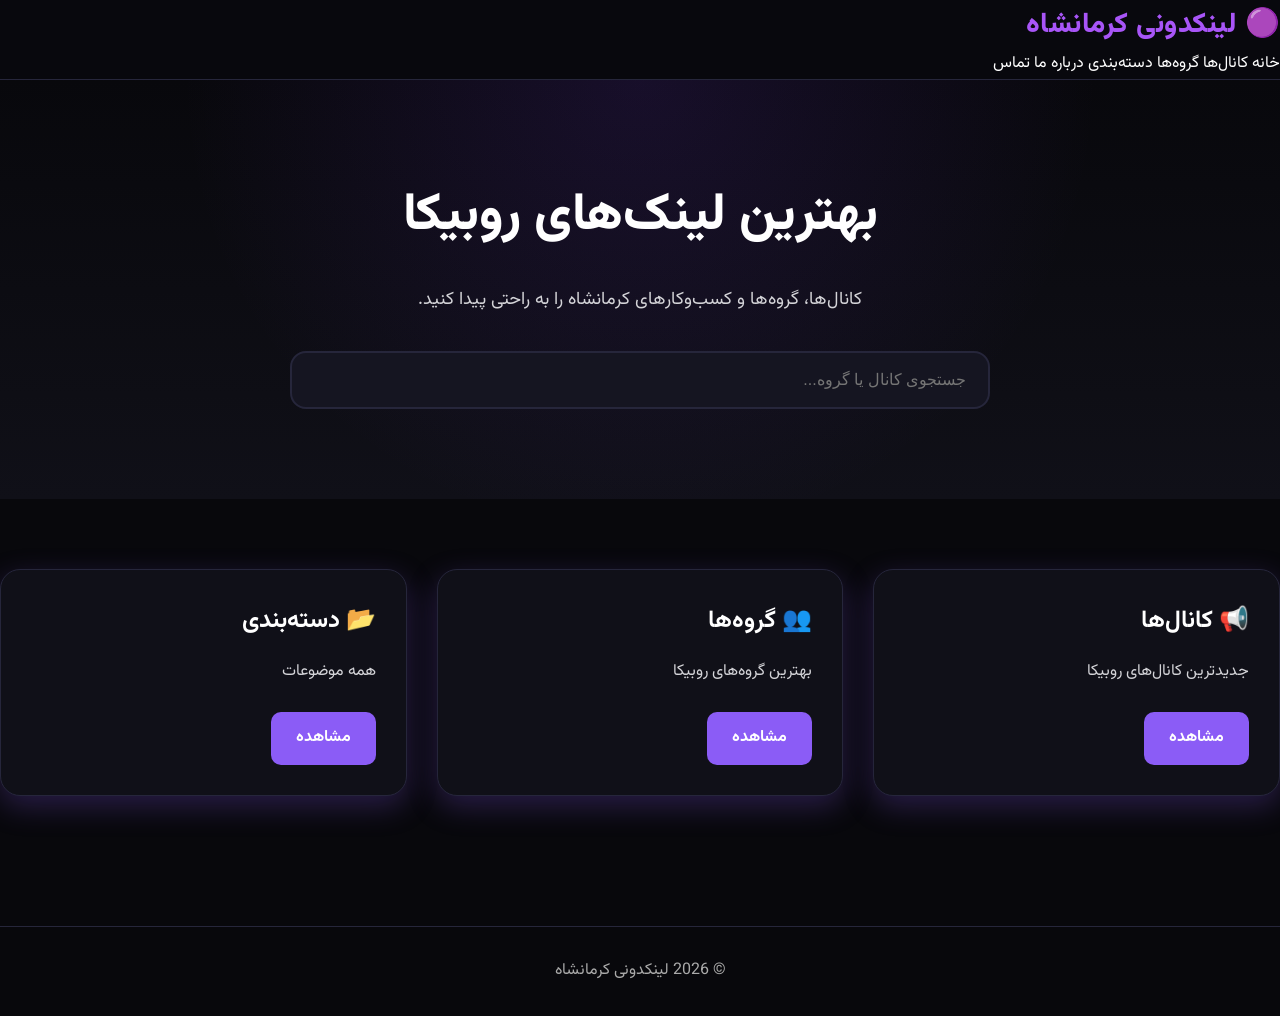
<file: index.html>
<!DOCTYPE html>
<html lang="fa" dir="rtl">
<head>
<meta charset="UTF-8">
<meta name="viewport" content="width=device-width, initial-scale=1.0">

<title>لینکدونی کرمانشاه | کانال‌ها و گروه‌های روبیکا</title>

<meta name="description" content="بهترین لینک کانال‌ها و گروه‌های روبیکا در کرمانشاه">
<meta name="keywords" content="روبیکا، کرمانشاه، لینکدونی، کانال روبیکا، گروه روبیکا">

<link rel="stylesheet" href="style.css">
</head>

<body>

<header>
<div class="logo">
🟣 لینکدونی کرمانشاه
</div>

<nav>
<a href="index.html">خانه</a>
<a href="pages/channels.html">کانال‌ها</a>
<a href="pages/groups.html">گروه‌ها</a>
<a href="pages/categories.html">دسته‌بندی</a>
<a href="pages/about.html">درباره ما</a>
<a href="pages/contact.html">تماس</a>
</nav>
</header>

<section class="hero">

<h1>بهترین لینک‌های روبیکا</h1>

<p>
کانال‌ها، گروه‌ها و کسب‌وکارهای کرمانشاه را به راحتی پیدا کنید.
</p>

<input
type="text"
id="search"
placeholder="جستجوی کانال یا گروه..."
>

</section>

<section class="cards">

<div class="card">
<h2>📢 کانال‌ها</h2>
<p>جدیدترین کانال‌های روبیکا</p>
<a href="pages/channels.html">مشاهده</a>
</div>

<div class="card">
<h2>👥 گروه‌ها</h2>
<p>بهترین گروه‌های روبیکا</p>
<a href="pages/groups.html">مشاهده</a>
</div>

<div class="card">
<h2>📂 دسته‌بندی</h2>
<p>همه موضوعات</p>
<a href="pages/categories.html">مشاهده</a>
</div>

</section>

<footer>

<p>
© 2026 لینکدونی کرمانشاه
</p>

</footer>

<script src="script.js"></script>

</body>
  </html>
</file>
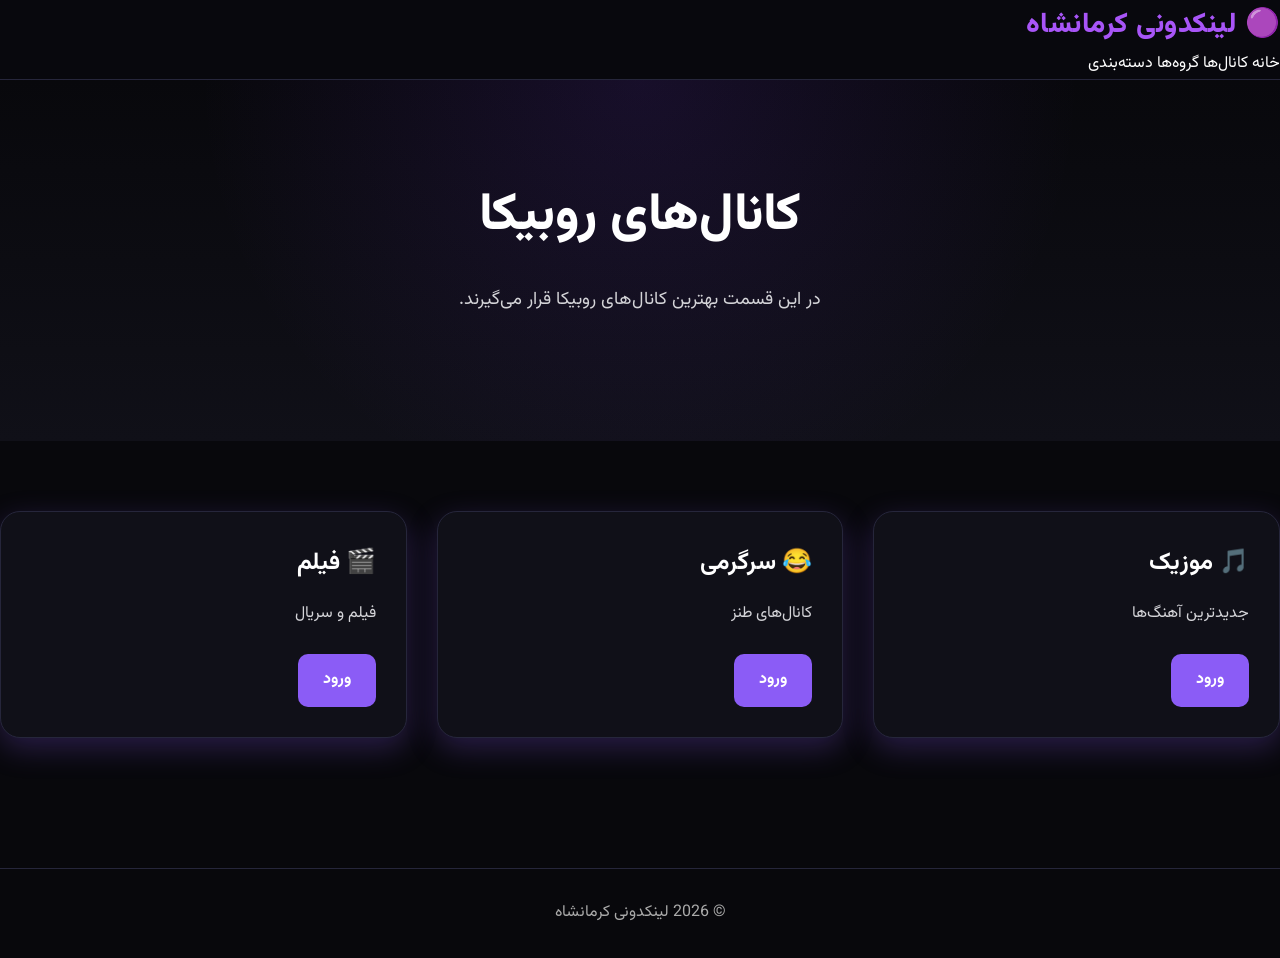
<file: pages/channels.html>
<!DOCTYPE html>
<html lang="fa" dir="rtl">

<head>

<meta charset="UTF-8">

<meta name="viewport" content="width=device-width,initial-scale=1.0">

<title>کانال‌های روبیکا | لینکدونی کرمانشاه</title>

<link rel="stylesheet" href="../style.css">

</head>

<body>

<header>

<div class="logo">

🟣 لینکدونی کرمانشاه

</div>

<nav>

<a href="../index.html">خانه</a>

<a href="channels.html">کانال‌ها</a>

<a href="groups.html">گروه‌ها</a>

<a href="categories.html">دسته‌بندی</a>

</nav>

</header>

<section class="hero">

<h1>کانال‌های روبیکا</h1>

<p>

در این قسمت بهترین کانال‌های روبیکا قرار می‌گیرند.

</p>

</section>

<section class="cards">

<div class="card">

<h2>🎵 موزیک</h2>

<p>جدیدترین آهنگ‌ها</p>

<a href="#">ورود</a>

</div>

<div class="card">

<h2>😂 سرگرمی</h2>

<p>کانال‌های طنز</p>

<a href="#">ورود</a>

</div>

<div class="card">

<h2>🎬 فیلم</h2>

<p>فیلم و سریال</p>

<a href="#">ورود</a>

</div>

</section>

<footer>

© 2026 لینکدونی کرمانشاه

</footer>

<script src="../script.js"></script>

</body>

</html>
</file>
<file: style.css>
/* =====================================
   Linkdoni Kermanshah
   Version 1.0
===================================== */

@import url('https://fonts.googleapis.com/css2?family=Vazirmatn:wght@300;400;500;700;800&display=swap');

:root{

--bg:#08080c;
--bg2:#101018;
--purple:#8b5cf6;
--purple2:#a855f7;
--white:#ffffff;
--text:#d4d4d8;
--border:#26263b;
--shadow:0 10px 30px rgba(139,92,246,.25);

}

*{
margin:0;
padding:0;
box-sizing:border-box;
}

html{
scroll-behavior:smooth;
}

body{

font-family:'Vazirmatn',sans-serif;

background:var(--bg);

color:var(--white);

line-height:1.8;

overflow-x:hidden;

}

a{

text-decoration:none;

color:inherit;

}

img{

max-width:100%;

display:block;

}

.container{

width:95%;

max-width:1250px;

margin:auto;

}

/* ===========================
Header
=========================== */

header{

position:sticky;

top:0;

z-index:999;

background:#09090ef2;

backdrop-filter:blur(12px);

border-bottom:1px solid var(--border);

}

.navbar{

display:flex;

justify-content:space-between;

align-items:center;

padding:18px 0;

}

.logo{

font-size:28px;

font-weight:800;

color:var(--purple2);

letter-spacing:.5px;

}

.menu{

display:flex;

gap:25px;

}

.menu a{

color:var(--text);

font-size:15px;

transition:.3s;

}

.menu a:hover{

color:var(--purple2);

}

.btn{

padding:12px 22px;

background:linear-gradient(135deg,var(--purple),var(--purple2));

border-radius:12px;

color:white;

font-weight:700;

transition:.35s;

box-shadow:var(--shadow);

}

.btn:hover{

transform:translateY(-3px);

}
/* ===========================
Hero Section
=========================== */

.hero{

padding:90px 20px;

text-align:center;

background:
radial-gradient(circle at top,#7c3aed22 0%,transparent 60%),
linear-gradient(180deg,#08080c,#101018);

}

.hero h1{

font-size:52px;

font-weight:800;

margin-bottom:20px;

color:#fff;

}

.hero p{

max-width:700px;

margin:auto;

font-size:18px;

color:var(--text);

margin-bottom:35px;

}

#search{

width:100%;

max-width:700px;

padding:18px 22px;

border-radius:16px;

background:#151521;

border:2px solid var(--border);

color:white;

font-size:16px;

outline:none;

transition:.3s;

}

#search:focus{

border-color:var(--purple2);

box-shadow:0 0 25px rgba(168,85,247,.35);

}

/* ===========================
Cards
=========================== */

.cards{

display:grid;

grid-template-columns:repeat(auto-fit,minmax(280px,1fr));

gap:30px;

padding:70px 0;

}
.card{

background:var(--bg2);

border:1px solid var(--border);

border-radius:20px;

padding:30px;

transition:.35s;

box-shadow:var(--shadow);

}

.card:hover{

transform:translateY(-10px);

border-color:var(--purple);

}

.card h2{

font-size:24px;

margin-bottom:15px;

color:white;

}

.card p{

color:var(--text);

margin-bottom:25px;

}.card a{
display:inline-block;
background:#8b5cf6;
color:#fff;
padding:12px 25px;
border-radius:10px;
text-decoration:none;
font-weight:bold;
transition:.3s;
}

.card a:hover{
background:#a855f7;
transform:scale(1.05);
}

footer{
margin-top:60px;
padding:30px;
text-align:center;
color:#aaa;
border-top:1px solid #26263b;
}

@media(max-width:768px){

nav{
display:flex;
flex-wrap:wrap;
justify-content:center;
gap:12px;
}

.hero h1{
font-size:38px;
}

.cards{
grid-template-columns:1fr;
}

.card{
padding:25px;
}
</file>
